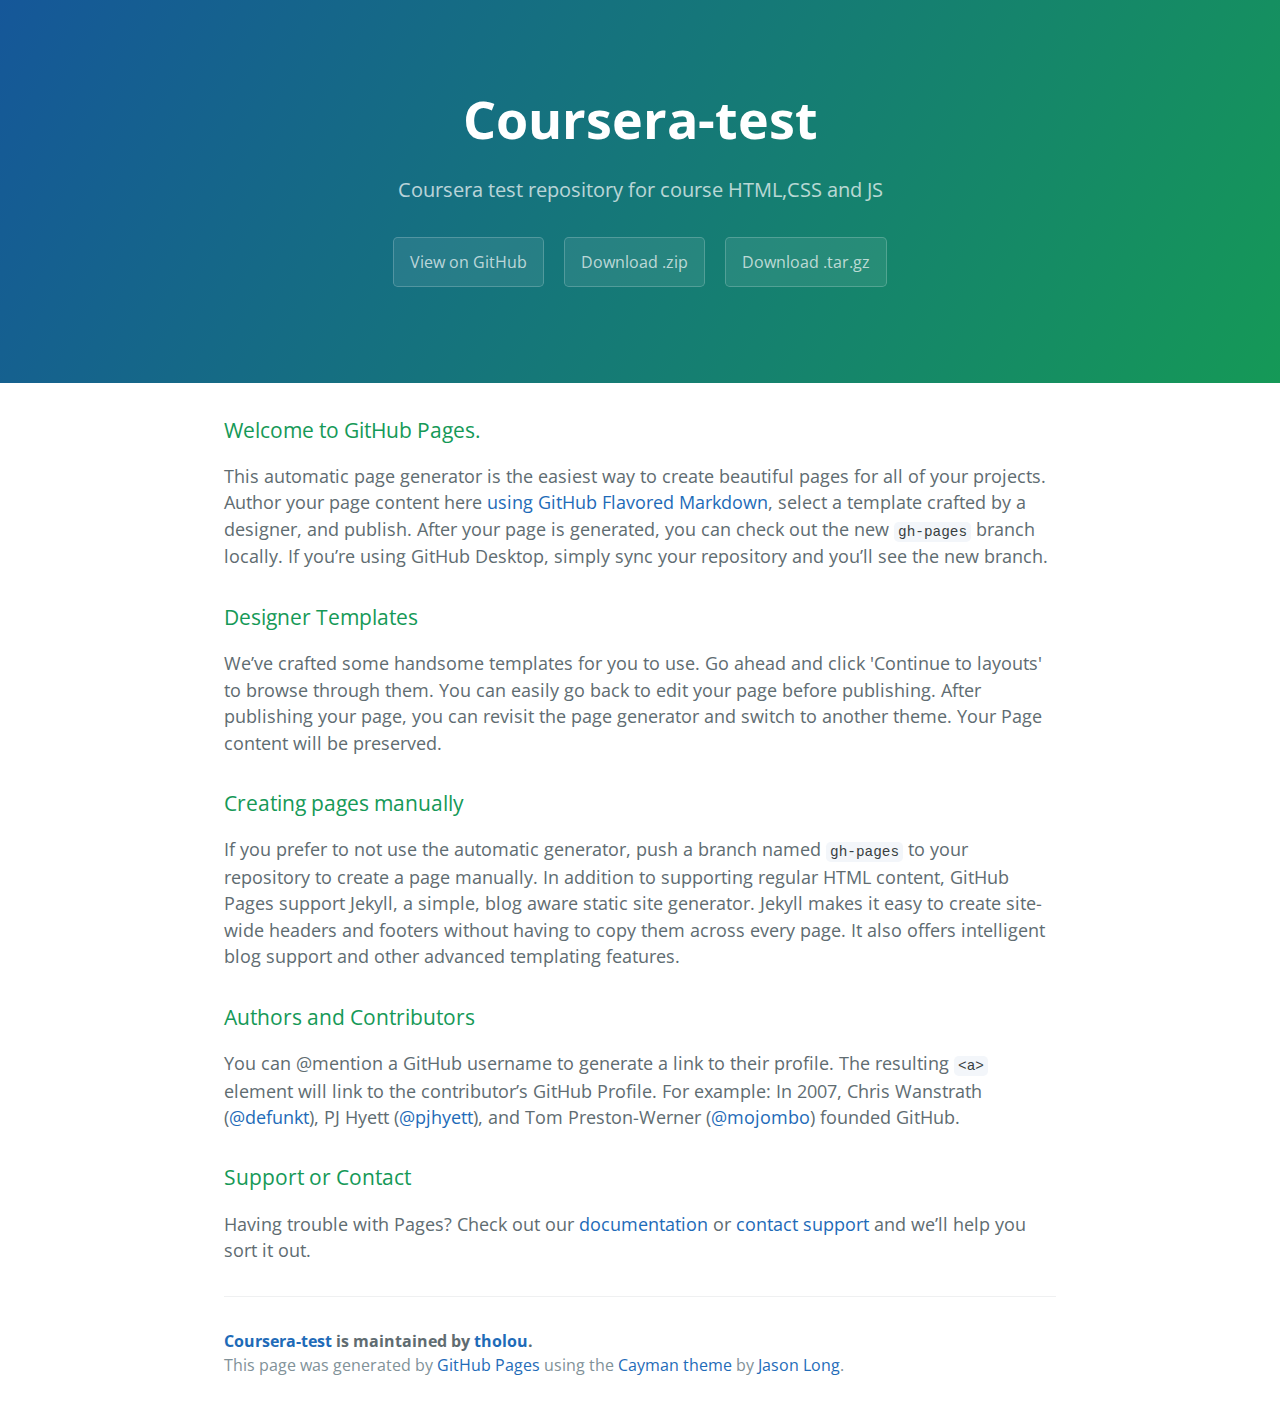
<file: index.html>
<!DOCTYPE html>
<html lang="en-us">
  <head>
    <meta charset="UTF-8">
    <title>Coursera-test by tholou</title>
    <meta name="viewport" content="width=device-width, initial-scale=1">
    <link rel="stylesheet" type="text/css" href="stylesheets/normalize.css" media="screen">
    <link href='https://fonts.googleapis.com/css?family=Open+Sans:400,700' rel='stylesheet' type='text/css'>
    <link rel="stylesheet" type="text/css" href="stylesheets/stylesheet.css" media="screen">
    <link rel="stylesheet" type="text/css" href="stylesheets/github-light.css" media="screen">
  </head>
  <body>
    <section class="page-header">
      <h1 class="project-name">Coursera-test</h1>
      <h2 class="project-tagline">Coursera test repository for course HTML,CSS and JS</h2>
      <a href="https://github.com/tholou/coursera-test" class="btn">View on GitHub</a>
      <a href="https://github.com/tholou/coursera-test/zipball/master" class="btn">Download .zip</a>
      <a href="https://github.com/tholou/coursera-test/tarball/master" class="btn">Download .tar.gz</a>
    </section>

    <section class="main-content">
      <h3>
<a id="welcome-to-github-pages" class="anchor" href="#welcome-to-github-pages" aria-hidden="true"><span aria-hidden="true" class="octicon octicon-link"></span></a>Welcome to GitHub Pages.</h3>

<p>This automatic page generator is the easiest way to create beautiful pages for all of your projects. Author your page content here <a href="https://guides.github.com/features/mastering-markdown/">using GitHub Flavored Markdown</a>, select a template crafted by a designer, and publish. After your page is generated, you can check out the new <code>gh-pages</code> branch locally. If you’re using GitHub Desktop, simply sync your repository and you’ll see the new branch.</p>

<h3>
<a id="designer-templates" class="anchor" href="#designer-templates" aria-hidden="true"><span aria-hidden="true" class="octicon octicon-link"></span></a>Designer Templates</h3>

<p>We’ve crafted some handsome templates for you to use. Go ahead and click 'Continue to layouts' to browse through them. You can easily go back to edit your page before publishing. After publishing your page, you can revisit the page generator and switch to another theme. Your Page content will be preserved.</p>

<h3>
<a id="creating-pages-manually" class="anchor" href="#creating-pages-manually" aria-hidden="true"><span aria-hidden="true" class="octicon octicon-link"></span></a>Creating pages manually</h3>

<p>If you prefer to not use the automatic generator, push a branch named <code>gh-pages</code> to your repository to create a page manually. In addition to supporting regular HTML content, GitHub Pages support Jekyll, a simple, blog aware static site generator. Jekyll makes it easy to create site-wide headers and footers without having to copy them across every page. It also offers intelligent blog support and other advanced templating features.</p>

<h3>
<a id="authors-and-contributors" class="anchor" href="#authors-and-contributors" aria-hidden="true"><span aria-hidden="true" class="octicon octicon-link"></span></a>Authors and Contributors</h3>

<p>You can @mention a GitHub username to generate a link to their profile. The resulting <code>&lt;a&gt;</code> element will link to the contributor’s GitHub Profile. For example: In 2007, Chris Wanstrath (<a href="https://github.com/defunkt" class="user-mention">@defunkt</a>), PJ Hyett (<a href="https://github.com/pjhyett" class="user-mention">@pjhyett</a>), and Tom Preston-Werner (<a href="https://github.com/mojombo" class="user-mention">@mojombo</a>) founded GitHub.</p>

<h3>
<a id="support-or-contact" class="anchor" href="#support-or-contact" aria-hidden="true"><span aria-hidden="true" class="octicon octicon-link"></span></a>Support or Contact</h3>

<p>Having trouble with Pages? Check out our <a href="https://help.github.com/pages">documentation</a> or <a href="https://github.com/contact">contact support</a> and we’ll help you sort it out.</p>

      <footer class="site-footer">
        <span class="site-footer-owner"><a href="https://github.com/tholou/coursera-test">Coursera-test</a> is maintained by <a href="https://github.com/tholou">tholou</a>.</span>

        <span class="site-footer-credits">This page was generated by <a href="https://pages.github.com">GitHub Pages</a> using the <a href="https://github.com/jasonlong/cayman-theme">Cayman theme</a> by <a href="https://twitter.com/jasonlong">Jason Long</a>.</span>
      </footer>

    </section>

  
  </body>
</html>
</file>
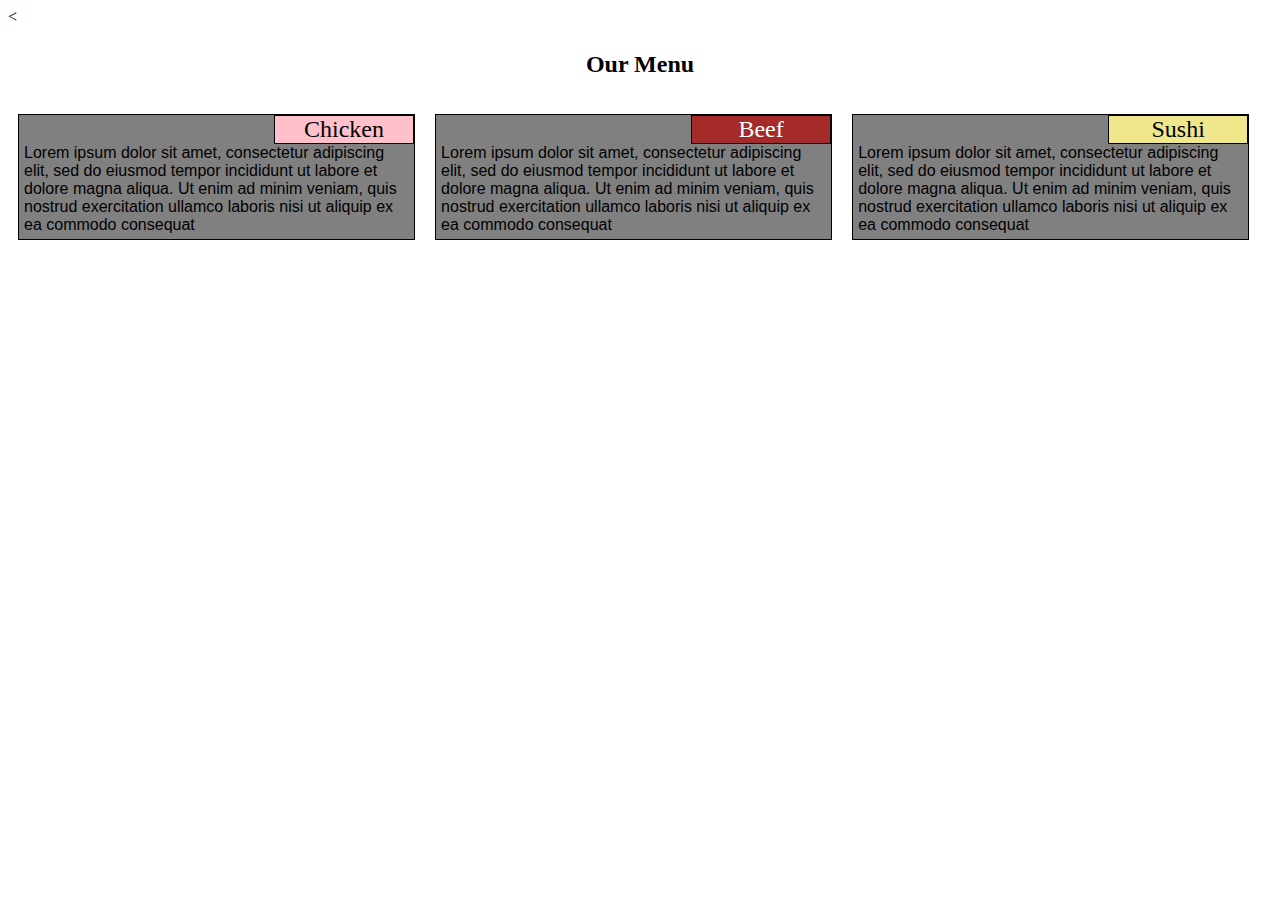
<file: module2-solution/index.html>
<<!DOCTYPE html>
<html>
<head>
	<meta charset="utf-8">
	<title>Assignment Solution for Module 2</title>
	<link rel="stylesheet" type="text/css" href="css/style.css">
</head>

<body>
<header>
	<h1>Our Menu</h1>
</header>

<div class="row">
	<section id="s1">
		<div>
			<div class="title">Chicken</div>
			<p>Lorem ipsum dolor sit amet, consectetur adipiscing elit, sed do eiusmod tempor incididunt ut labore et dolore magna aliqua. Ut enim ad minim veniam, quis nostrud exercitation ullamco laboris nisi ut aliquip ex ea commodo consequat</p>
		</div>
	</section>
	<section id="s2">
		<div>
			<div class="title">Beef</div>
			<p>Lorem ipsum dolor sit amet, consectetur adipiscing elit, sed do eiusmod tempor incididunt ut labore et dolore magna aliqua. Ut enim ad minim veniam, quis nostrud exercitation ullamco laboris nisi ut aliquip ex ea commodo consequat</p>
		</div>
	</section>
	<section id="s3">
		<div>
			<div class="title">Sushi</div>
			<p>Lorem ipsum dolor sit amet, consectetur adipiscing elit, sed do eiusmod tempor incididunt ut labore et dolore magna aliqua. Ut enim ad minim veniam, quis nostrud exercitation ullamco laboris nisi ut aliquip ex ea commodo consequat</p>
		</div>
	</section>
</div>
</body>
</html>
</file>
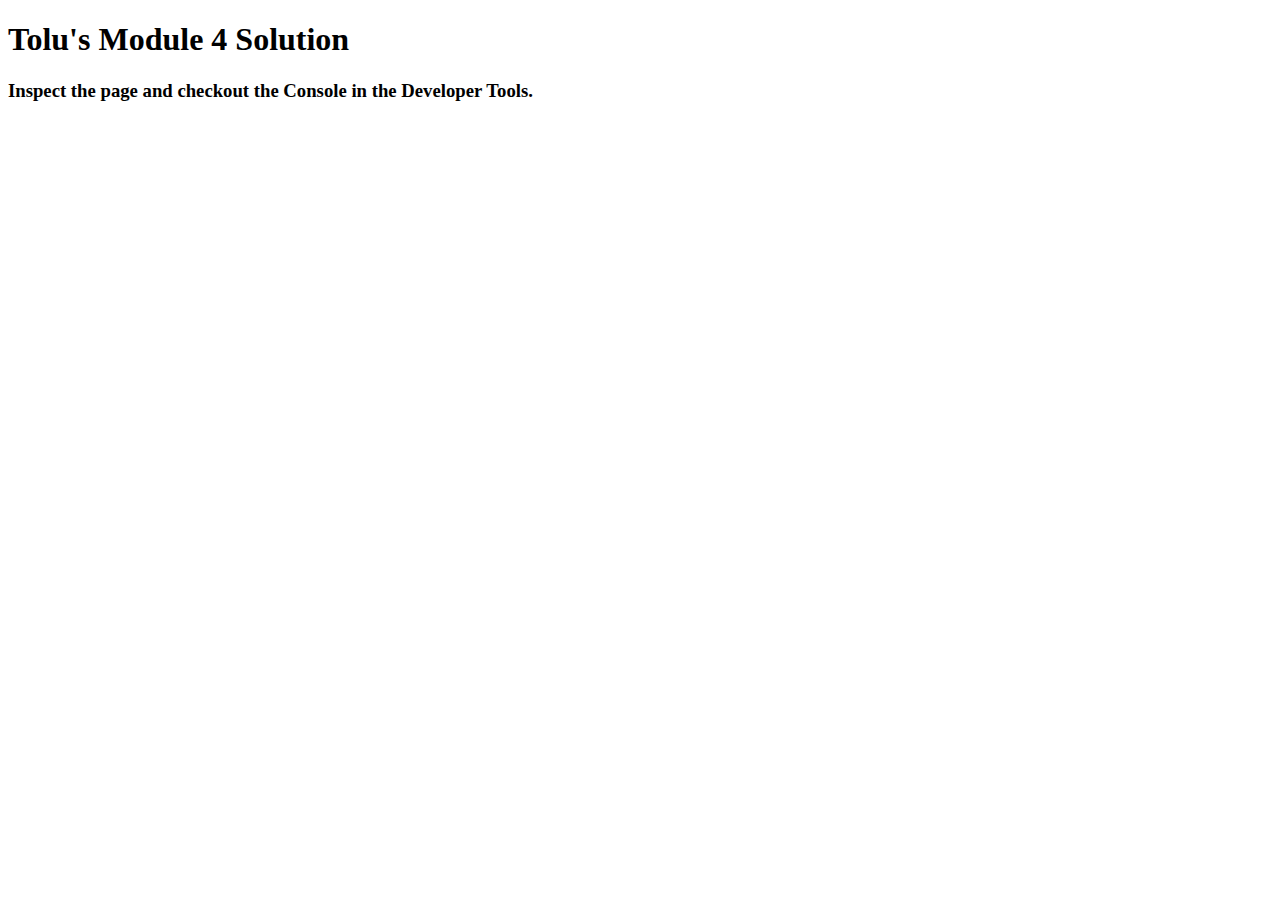
<file: module4-solution/index.html>
<!DOCTYPE html>
<html>
<head>
  <meta charset="utf-8">
  <title>Module 4 Solution by Eyinade Tolu</title>
  <script>
    var names = []; // DO NOT REMOVE
  </script>
  <script src="SpeakHello.js"></script>
  <script src="SpeakGoodBye.js"></script>
  <script src="script.js"></script>
</head>
<body>
  <h1>Tolu's Module 4 Solution</h1>
  <h3>Inspect the page and checkout the Console in the Developer Tools.</h3>
</body>
</html>
</file>
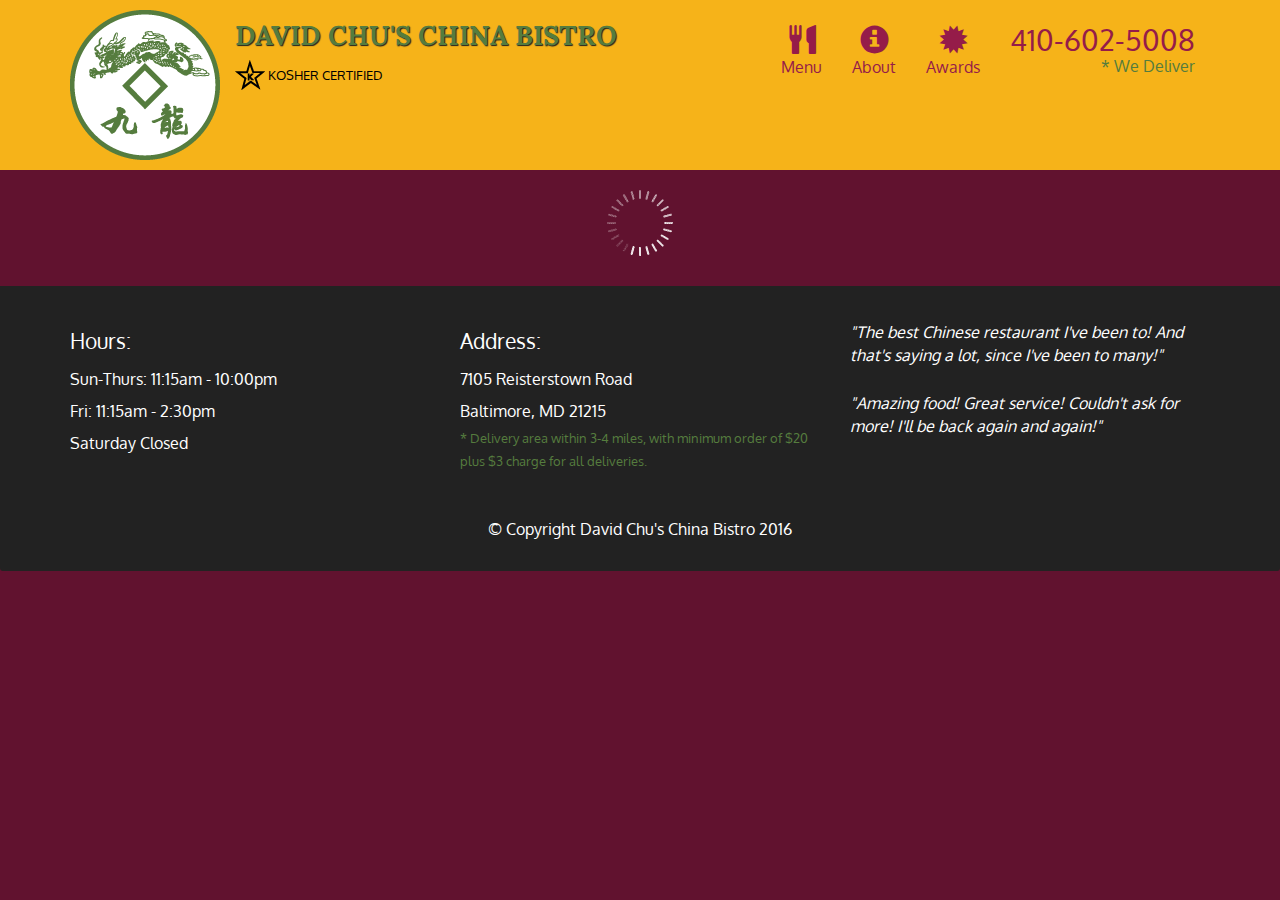
<file: module5-solution/index.html>
<!doctype html>
<html lang="en">
  <head>
    <meta charset="utf-8">
    <meta http-equiv="X-UA-Compatible" content="IE=edge">
    <meta name="viewport" content="width=device-width, initial-scale=1">
    <title>David Chu's China Bistro</title>
    <link rel="stylesheet" href="css/bootstrap.min.css">
    <link rel="stylesheet" href="css/styles.css">
    <link href='https://fonts.googleapis.com/css?family=Oxygen:400,300,700' rel='stylesheet' type='text/css'>
    <link href='https://fonts.googleapis.com/css?family=Lora' rel='stylesheet' type='text/css'>
  </head>
<body>
  <header>
    <nav id="header-nav" class="navbar navbar-default">
      <div class="container">
        <div class="navbar-header">
          <a href="index.html" class="pull-left visible-md visible-lg">
            <div id="logo-img" alt="Logo image"></div>
          </a>

          <div class="navbar-brand">
            <a href="index.html"><h1>David Chu's China Bistro</h1></a>
            <p>
              <img src="images/star-k-logo.png" alt="Kosher certification">
              <span>Kosher Certified</span>
            </p>
          </div>

          <button id="navbarToggle" type="button" class="navbar-toggle collapsed" data-toggle="collapse" data-target="#collapsable-nav" aria-expanded="false">
            <span class="sr-only">Toggle navigation</span>
            <span class="icon-bar"></span>
            <span class="icon-bar"></span>
            <span class="icon-bar"></span>
          </button>
        </div>
        
        <div id="collapsable-nav" class="collapse navbar-collapse">
           <ul id="nav-list" class="nav navbar-nav navbar-right">
            <li id="navHomeButton" class="visible-xs active">
              <a href="index.html">
                <span class="glyphicon glyphicon-home"></span> Home</a>
            </li>
            <li id="navMenuButton">
              <a href="#" onclick="$dc.loadMenuCategories();">
                <span class="glyphicon glyphicon-cutlery"></span><br class="hidden-xs"> Menu</a>
            </li>
            <li>
              <a href="#">
                <span class="glyphicon glyphicon-info-sign"></span><br class="hidden-xs"> About</a>
            </li>
            <li>
              <a href="#">
                <span class="glyphicon glyphicon-certificate"></span><br class="hidden-xs"> Awards</a>
            </li>
            <li id="phone" class="hidden-xs">
              <a href="tel:410-602-5008">
                <span>410-602-5008</span></a><div>* We Deliver</div>
            </li>
          </ul><!-- #nav-list -->
        </div><!-- .collapse .navbar-collapse -->
      </div><!-- .container -->
    </nav><!-- #header-nav -->
  </header>

  <div id="call-btn" class="visible-xs">
    <a class="btn" href="tel:410-602-5008">
    <span class="glyphicon glyphicon-earphone"></span>
    410-602-5008
    </a>
  </div>
  <div id="xs-deliver" class="text-center visible-xs">* We Deliver</div>

  <div id="main-content" class="container"></div>

  <footer class="panel-footer">
    <div class="container">
      <div class="row">
        <section id="hours" class="col-sm-4">
          <span>Hours:</span><br>
          Sun-Thurs: 11:15am - 10:00pm<br>
          Fri: 11:15am - 2:30pm<br>
          Saturday Closed
          <hr class="visible-xs">
        </section>
        <section id="address" class="col-sm-4">
          <span>Address:</span><br>
          7105 Reisterstown Road<br>
          Baltimore, MD 21215
          <p>* Delivery area within 3-4 miles, with minimum order of $20 plus $3 charge for all deliveries.</p>
          <hr class="visible-xs">
        </section>
        <section id="testimonials" class="col-sm-4">
          <p>"The best Chinese restaurant I've been to! And that's saying a lot, since I've been to many!"</p>
          <p>"Amazing food! Great service! Couldn't ask for more! I'll be back again and again!"</p>
        </section>
      </div>
      <div class="text-center">&copy; Copyright David Chu's China Bistro 2016</div>
    </div>
  </footer>

  <!-- jQuery (Bootstrap JS plugins depend on it) -->
  <script src="js/jquery-2.1.4.min.js"></script>
  <script src="js/bootstrap.min.js"></script>
  <script src="js/ajax-utils.js"></script>
  <script src="js/script.js"></script>
</body>
</html>
</file>
<file: stylesheets/stylesheet.css>
* {
  box-sizing: border-box; }

body {
  padding: 0;
  margin: 0;
  font-family: "Open Sans", "Helvetica Neue", Helvetica, Arial, sans-serif;
  font-size: 16px;
  line-height: 1.5;
  color: #606c71; }

a {
  color: #1e6bb8;
  text-decoration: none; }
  a:hover {
    text-decoration: underline; }

.btn {
  display: inline-block;
  margin-bottom: 1rem;
  color: rgba(255, 255, 255, 0.7);
  background-color: rgba(255, 255, 255, 0.08);
  border-color: rgba(255, 255, 255, 0.2);
  border-style: solid;
  border-width: 1px;
  border-radius: 0.3rem;
  transition: color 0.2s, background-color 0.2s, border-color 0.2s; }
  .btn + .btn {
    margin-left: 1rem; }

.btn:hover {
  color: rgba(255, 255, 255, 0.8);
  text-decoration: none;
  background-color: rgba(255, 255, 255, 0.2);
  border-color: rgba(255, 255, 255, 0.3); }

@media screen and (min-width: 64em) {
  .btn {
    padding: 0.75rem 1rem; } }

@media screen and (min-width: 42em) and (max-width: 64em) {
  .btn {
    padding: 0.6rem 0.9rem;
    font-size: 0.9rem; } }

@media screen and (max-width: 42em) {
  .btn {
    display: block;
    width: 100%;
    padding: 0.75rem;
    font-size: 0.9rem; }
    .btn + .btn {
      margin-top: 1rem;
      margin-left: 0; } }

.page-header {
  color: #fff;
  text-align: center;
  background-color: #159957;
  background-image: linear-gradient(120deg, #155799, #159957); }

@media screen and (min-width: 64em) {
  .page-header {
    padding: 5rem 6rem; } }

@media screen and (min-width: 42em) and (max-width: 64em) {
  .page-header {
    padding: 3rem 4rem; } }

@media screen and (max-width: 42em) {
  .page-header {
    padding: 2rem 1rem; } }

.project-name {
  margin-top: 0;
  margin-bottom: 0.1rem; }

@media screen and (min-width: 64em) {
  .project-name {
    font-size: 3.25rem; } }

@media screen and (min-width: 42em) and (max-width: 64em) {
  .project-name {
    font-size: 2.25rem; } }

@media screen and (max-width: 42em) {
  .project-name {
    font-size: 1.75rem; } }

.project-tagline {
  margin-bottom: 2rem;
  font-weight: normal;
  opacity: 0.7; }

@media screen and (min-width: 64em) {
  .project-tagline {
    font-size: 1.25rem; } }

@media screen and (min-width: 42em) and (max-width: 64em) {
  .project-tagline {
    font-size: 1.15rem; } }

@media screen and (max-width: 42em) {
  .project-tagline {
    font-size: 1rem; } }

.main-content :first-child {
  margin-top: 0; }
.main-content img {
  max-width: 100%; }
.main-content h1, .main-content h2, .main-content h3, .main-content h4, .main-content h5, .main-content h6 {
  margin-top: 2rem;
  margin-bottom: 1rem;
  font-weight: normal;
  color: #159957; }
.main-content p {
  margin-bottom: 1em; }
.main-content code {
  padding: 2px 4px;
  font-family: Consolas, "Liberation Mono", Menlo, Courier, monospace;
  font-size: 0.9rem;
  color: #383e41;
  background-color: #f3f6fa;
  border-radius: 0.3rem; }
.main-content pre {
  padding: 0.8rem;
  margin-top: 0;
  margin-bottom: 1rem;
  font: 1rem Consolas, "Liberation Mono", Menlo, Courier, monospace;
  color: #567482;
  word-wrap: normal;
  background-color: #f3f6fa;
  border: solid 1px #dce6f0;
  border-radius: 0.3rem; }
  .main-content pre > code {
    padding: 0;
    margin: 0;
    font-size: 0.9rem;
    color: #567482;
    word-break: normal;
    white-space: pre;
    background: transparent;
    border: 0; }
.main-content .highlight {
  margin-bottom: 1rem; }
  .main-content .highlight pre {
    margin-bottom: 0;
    word-break: normal; }
.main-content .highlight pre, .main-content pre {
  padding: 0.8rem;
  overflow: auto;
  font-size: 0.9rem;
  line-height: 1.45;
  border-radius: 0.3rem; }
.main-content pre code, .main-content pre tt {
  display: inline;
  max-width: initial;
  padding: 0;
  margin: 0;
  overflow: initial;
  line-height: inherit;
  word-wrap: normal;
  background-color: transparent;
  border: 0; }
  .main-content pre code:before, .main-content pre code:after, .main-content pre tt:before, .main-content pre tt:after {
    content: normal; }
.main-content ul, .main-content ol {
  margin-top: 0; }
.main-content blockquote {
  padding: 0 1rem;
  margin-left: 0;
  color: #819198;
  border-left: 0.3rem solid #dce6f0; }
  .main-content blockquote > :first-child {
    margin-top: 0; }
  .main-content blockquote > :last-child {
    margin-bottom: 0; }
.main-content table {
  display: block;
  width: 100%;
  overflow: auto;
  word-break: normal;
  word-break: keep-all; }
  .main-content table th {
    font-weight: bold; }
  .main-content table th, .main-content table td {
    padding: 0.5rem 1rem;
    border: 1px solid #e9ebec; }
.main-content dl {
  padding: 0; }
  .main-content dl dt {
    padding: 0;
    margin-top: 1rem;
    font-size: 1rem;
    font-weight: bold; }
  .main-content dl dd {
    padding: 0;
    margin-bottom: 1rem; }
.main-content hr {
  height: 2px;
  padding: 0;
  margin: 1rem 0;
  background-color: #eff0f1;
  border: 0; }

@media screen and (min-width: 64em) {
  .main-content {
    max-width: 64rem;
    padding: 2rem 6rem;
    margin: 0 auto;
    font-size: 1.1rem; } }

@media screen and (min-width: 42em) and (max-width: 64em) {
  .main-content {
    padding: 2rem 4rem;
    font-size: 1.1rem; } }

@media screen and (max-width: 42em) {
  .main-content {
    padding: 2rem 1rem;
    font-size: 1rem; } }

.site-footer {
  padding-top: 2rem;
  margin-top: 2rem;
  border-top: solid 1px #eff0f1; }

.site-footer-owner {
  display: block;
  font-weight: bold; }

.site-footer-credits {
  color: #819198; }

@media screen and (min-width: 64em) {
  .site-footer {
    font-size: 1rem; } }

@media screen and (min-width: 42em) and (max-width: 64em) {
  .site-footer {
    font-size: 1rem; } }

@media screen and (max-width: 42em) {
  .site-footer {
    font-size: 0.9rem; } }
</file>
<file: stylesheets/github-light.css>
/*
The MIT License (MIT)

Copyright (c) 2016 GitHub, Inc.

Permission is hereby granted, free of charge, to any person obtaining a copy
of this software and associated documentation files (the "Software"), to deal
in the Software without restriction, including without limitation the rights
to use, copy, modify, merge, publish, distribute, sublicense, and/or sell
copies of the Software, and to permit persons to whom the Software is
furnished to do so, subject to the following conditions:

The above copyright notice and this permission notice shall be included in all
copies or substantial portions of the Software.

THE SOFTWARE IS PROVIDED "AS IS", WITHOUT WARRANTY OF ANY KIND, EXPRESS OR
IMPLIED, INCLUDING BUT NOT LIMITED TO THE WARRANTIES OF MERCHANTABILITY,
FITNESS FOR A PARTICULAR PURPOSE AND NONINFRINGEMENT. IN NO EVENT SHALL THE
AUTHORS OR COPYRIGHT HOLDERS BE LIABLE FOR ANY CLAIM, DAMAGES OR OTHER
LIABILITY, WHETHER IN AN ACTION OF CONTRACT, TORT OR OTHERWISE, ARISING FROM,
OUT OF OR IN CONNECTION WITH THE SOFTWARE OR THE USE OR OTHER DEALINGS IN THE
SOFTWARE.

*/

.pl-c /* comment */ {
  color: #969896;
}

.pl-c1 /* constant, variable.other.constant, support, meta.property-name, support.constant, support.variable, meta.module-reference, markup.raw, meta.diff.header */,
.pl-s .pl-v /* string variable */ {
  color: #0086b3;
}

.pl-e /* entity */,
.pl-en /* entity.name */ {
  color: #795da3;
}

.pl-smi /* variable.parameter.function, storage.modifier.package, storage.modifier.import, storage.type.java, variable.other */,
.pl-s .pl-s1 /* string source */ {
  color: #333;
}

.pl-ent /* entity.name.tag */ {
  color: #63a35c;
}

.pl-k /* keyword, storage, storage.type */ {
  color: #a71d5d;
}

.pl-s /* string */,
.pl-pds /* punctuation.definition.string, string.regexp.character-class */,
.pl-s .pl-pse .pl-s1 /* string punctuation.section.embedded source */,
.pl-sr /* string.regexp */,
.pl-sr .pl-cce /* string.regexp constant.character.escape */,
.pl-sr .pl-sre /* string.regexp source.ruby.embedded */,
.pl-sr .pl-sra /* string.regexp string.regexp.arbitrary-repitition */ {
  color: #183691;
}

.pl-v /* variable */ {
  color: #ed6a43;
}

.pl-id /* invalid.deprecated */ {
  color: #b52a1d;
}

.pl-ii /* invalid.illegal */ {
  color: #f8f8f8;
  background-color: #b52a1d;
}

.pl-sr .pl-cce /* string.regexp constant.character.escape */ {
  font-weight: bold;
  color: #63a35c;
}

.pl-ml /* markup.list */ {
  color: #693a17;
}

.pl-mh /* markup.heading */,
.pl-mh .pl-en /* markup.heading entity.name */,
.pl-ms /* meta.separator */ {
  font-weight: bold;
  color: #1d3e81;
}

.pl-mq /* markup.quote */ {
  color: #008080;
}

.pl-mi /* markup.italic */ {
  font-style: italic;
  color: #333;
}

.pl-mb /* markup.bold */ {
  font-weight: bold;
  color: #333;
}

.pl-md /* markup.deleted, meta.diff.header.from-file */ {
  color: #bd2c00;
  background-color: #ffecec;
}

.pl-mi1 /* markup.inserted, meta.diff.header.to-file */ {
  color: #55a532;
  background-color: #eaffea;
}

.pl-mdr /* meta.diff.range */ {
  font-weight: bold;
  color: #795da3;
}

.pl-mo /* meta.output */ {
  color: #1d3e81;
}
</file>
<file: module2-solution/css/style.css>
h1 {
	text-align: center;
	font-size: 1.5em;
	margin-top: 2%;
}

.row {
	margin-top: 2%;
}

section > div {
	border: 1px solid black;
	background-color: gray;
	margin: 10px;
}
.title {
	float: right;
	border: 1px solid black;
	font-size: 1.5em;
	text-align: center;
	width: 25%;
	padding:0% 5%;
}
p {
	margin: 5px;
	clear: both;
	font-family: "Lucida Sans Unicode", "Lucida Grande", sans-serif;
}

#s1 > div .title {
	background-color: pink;
}

#s2 > div .title {
	background-color: brown;
	color:white;
}

#s3 > div .title {
	background-color: khaki;
}

@media (min-width: 992px){
	section {
		width: 33%;
		float: left;
	}
}
@media (min-width: 768px) and (max-width: 991px){
	section {
		width: 50%;
		float: left;
	}
	#s3 {
		width: 100%;
		float:left;
	}
}
</file>
<file: module5-solution/css/styles.css>
body {
  font-size: 16px;
  color: #fff;
  background-color: #61122f;
  font-family: 'Oxygen', sans-serif;
}

/** HEADER **/
#header-nav {
  background-color: #f6b319;
  border-radius: 0;
  border: 0;
}

#logo-img {
  background: url('../images/restaurant-logo_large.png') no-repeat;
  width: 150px;
  height: 150px;
  margin: 10px 15px 10px 0;
}

.navbar-brand {
  padding-top: 25px;
}
.navbar-brand h1 { /* Restaurant name */
  font-family: 'Lora', serif;
  color: #557c3e;
  font-size: 1.5em;
  text-transform: uppercase;
  font-weight: bold;
  text-shadow: 1px 1px 1px #222;
  margin-top: 0;
  margin-bottom: 0;
  line-height: .75;
}
.navbar-brand a:hover, .navbar-brand a:focus {
  text-decoration: none;
}
.navbar-brand p { /* Kosher cert */
  color: #000;
  text-transform: uppercase;
  font-size: .7em;
  margin-top: 15px;
}
.navbar-brand p span { /* Star-K */
  vertical-align: middle;
}

#nav-list {
  margin-top: 10px;
}
#nav-list a {
  color: #951C49;
  text-align: center;
}
#nav-list a:hover {
  background: #E7E7E7;
}
#nav-list a span {
  font-size: 1.8em;
}

#phone {
  margin-top: 5px;
}
#phone a { /* Phone number */
  text-align: right;
  padding-bottom: 0;
}
#phone div { /* We Deliver */
  color: #557c3e;
  text-align: right;
  padding-right: 15px;
}

.navbar-header button.navbar-toggle, .navbar-header .icon-bar {
  border: 1px solid #61122f;
}
.navbar-header button.navbar-toggle {
  clear: both;
  margin-top: -30px;
}
/* END HEADER */

/* FOOTER */
.panel-footer {
  margin-top: 30px;
  padding-top: 35px;
  padding-bottom: 30px;
  background-color: #222;
  border-top: 0;
}
.panel-footer div.row {
  margin-bottom: 35px;
}
#hours, #address {
  line-height: 2;
}
#hours > span, #address > span {
  font-size: 1.3em;
}
#address p {
  color: #557c3e;
  font-size: .8em;
  line-height: 1.8;
}
#testimonials {
  font-style: italic;
}
#testimonials p:nth-child(2) {
  margin-top: 25px;
}
/* END FOOTER */



/* HOME PAGE */
.container .jumbotron {
  box-shadow: 0 0 50px #3F0C1F;
  border: 2px solid #3F0C1F;
}

#menu-tile, #specials-tile, #map-tile {
  height: 250px;
  width: 100%;
  margin-bottom: 15px;
  position: relative;
  border: 2px solid #3F0C1F;
  overflow: hidden;
}
#menu-tile:hover, #specials-tile:hover, #map-tile:hover {
  box-shadow: 0 1px 5px 1px #cccccc;
}
#menu-tile {
  background: url('../images/menu-tile.jpg') no-repeat;
  background-position: center;
}
#specials-tile {
  background: url('../images/specials-tile.jpg') no-repeat;
  background-position: center;
}
#menu-tile span, #specials-tile span, #map-tile span {
  position: absolute;
  bottom: 0;
  right: 0;
  width: 100%;
  text-align: center;
  font-size: 1.6em;
  text-transform: uppercase;
  background-color: #000;
  color: #fff;
  opacity: .8;
}
/* END HOME PAGE */

/* MENU CATEGORIES PAGE */
.category-tile { 
  position: relative;
  border: 2px solid #3F0C1F;
  overflow: hidden;
  width: 200px;
  height: 200px;
  margin: 0 auto 15px;
}
.category-tile span {
  position: absolute;
  bottom: 0;
  right: 0;
  width: 100%;
  text-align: center;
  font-size: 1.2em;
  text-transform: uppercase;
  background-color: #000;
  color: #fff;
  opacity: .8;
}
.category-tile:hover {
  box-shadow: 0 1px 5px 1px #cccccc;
}

#menu-categories-title + div {
  margin-bottom: 50px;
}
/* END MENU CATEGORIES PAGE */

/* SINGLE CATEGORY PAGE */
.menu-item-tile {
  margin-bottom: 25px;
}
.menu-item-tile hr {
  width: 80%;
}
.menu-item-tile .menu-item-price {
  font-size: 1.1em;
  text-align: right;
  margin-top: -15px;
  margin-right: -15px;
}
.menu-item-tile .menu-item-price span {
  font-size: .6em;
}
.menu-item-photo {
  position: relative;
  border: 2px solid #3F0C1F; 
  overflow: hidden;
  padding: 0;
  margin-right: -15px;
  margin-left: auto;
  margin-bottom: 20px;
  max-width: 250px;
}
.menu-item-photo div {
  position: absolute;
  bottom: 0;
  right: 0;
  width: 80px;
  background-color: #557c3e;
  text-align: center;
}
.menu-item-description {
  padding-right: 30px;
}
h3.menu-item-title {
  margin: 0 0 10px;
}
.menu-item-details {
  font-size: .9em;
  font-style: italic;
}
/* END SINGLE CATEGORY PAGE */


/********** Large devices only **********/
@media (min-width: 1200px) {
  .container .jumbotron {
    background: url('../images/jumbotron_1200.jpg') no-repeat;
    height: 675px;
  }
}

/********** Medium devices only **********/
@media (min-width: 992px) and (max-width: 1199px) {
  /* Header */
  #logo-img {
    background: url('../images/restaurant-logo_medium.png') no-repeat;
    width: 100px;
    height: 100px;
    margin: 5px 5px 5px 0;
  }
  /* End Header */

  /* Home Page */
  .container .jumbotron {
    background: url('../images/jumbotron_992.jpg') no-repeat;
    height: 558px;
  }
  /* End Home Page */
}

/********** Small devices only **********/
@media (min-width: 768px) and (max-width: 991px) {
  /* Home Page */
  .container .jumbotron {
    background: url('../images/jumbotron_768.jpg') no-repeat;
    height: 432px;
  }
  /* End Home Page */
}

/********** Extra small devices only **********/
@media (max-width: 767px) {
  /* Header */
  .navbar-brand {
    padding-top: 10px;
    height: 80px;
  }
  .navbar-brand h1 { /* Restaurant name */
    padding-top: 10px;
    font-size: 5vw; /* 1vw = 1% of viewport width */
  }
  .navbar-brand p { /* Kosher cert */
    font-size: .6em;
    margin-top: 12px;
  }
  .navbar-brand p img { /* Star-K */
    height: 20px;
  }

  #collapsable-nav a { /* Collapsed nav menu text */
    font-size: 1.2em;
  }
  #collapsable-nav a span { /* Collapsed nav menu glyph */
    font-size: 1em;
    margin-right: 5px;
  }

  #call-btn > a {
    font-size: 1.5em;
    display: block;
    margin: 0 20px;
    padding: 10px;
    border: 2px solid #fff;
    background-color: #f6b319;
    color: #951c49;
  }
  #xs-deliver {
    margin-top: 5px;
    font-size: .7em;
    letter-spacing: .1em;
    text-transform: uppercase;
  }
  /* End Header */

  /* Footer */
  .panel-footer section {
    margin-bottom: 30px;
    text-align: center;
  }
  .panel-footer section:nth-child(3) {
    margin-bottom: 0; /* margin already exists on the whole row */
  }
  .panel-footer section hr {
    width: 50%;
  }
  /* End Footer */

  /* Home Page */
  .container .jumbotron {
    margin-top: 30px;
    padding: 0;
  }
  #menu-tile, #specials-tile {
    width: 360px;
    margin: 0 auto 15px;
  }

  .menu-item-photo {
    margin-right: auto;
  }
  .menu-item-tile .menu-item-price {
    text-align: center;
  }
  .menu-item-description {
    text-align: center;;
  }
}


/********** Super extra small devices Only :-) (e.g., iPhone 4) **********/
@media (max-width: 479px) {
  /* Header */
  .navbar-brand h1 { /* Restaurant name */
    padding-top: 5px;
    font-size: 6vw;
  }
  /* End Header */
  
  /* Home page */
  #menu-tile, #specials-tile {
    width: 280px;
    margin: 0 auto 15px;
  }

  .col-xxs-12 {
    position: relative;
    min-height: 1px;
    padding-right: 15px;
    padding-left: 15px;
    float: left;
    width: 100%;
  }
}
</file>
